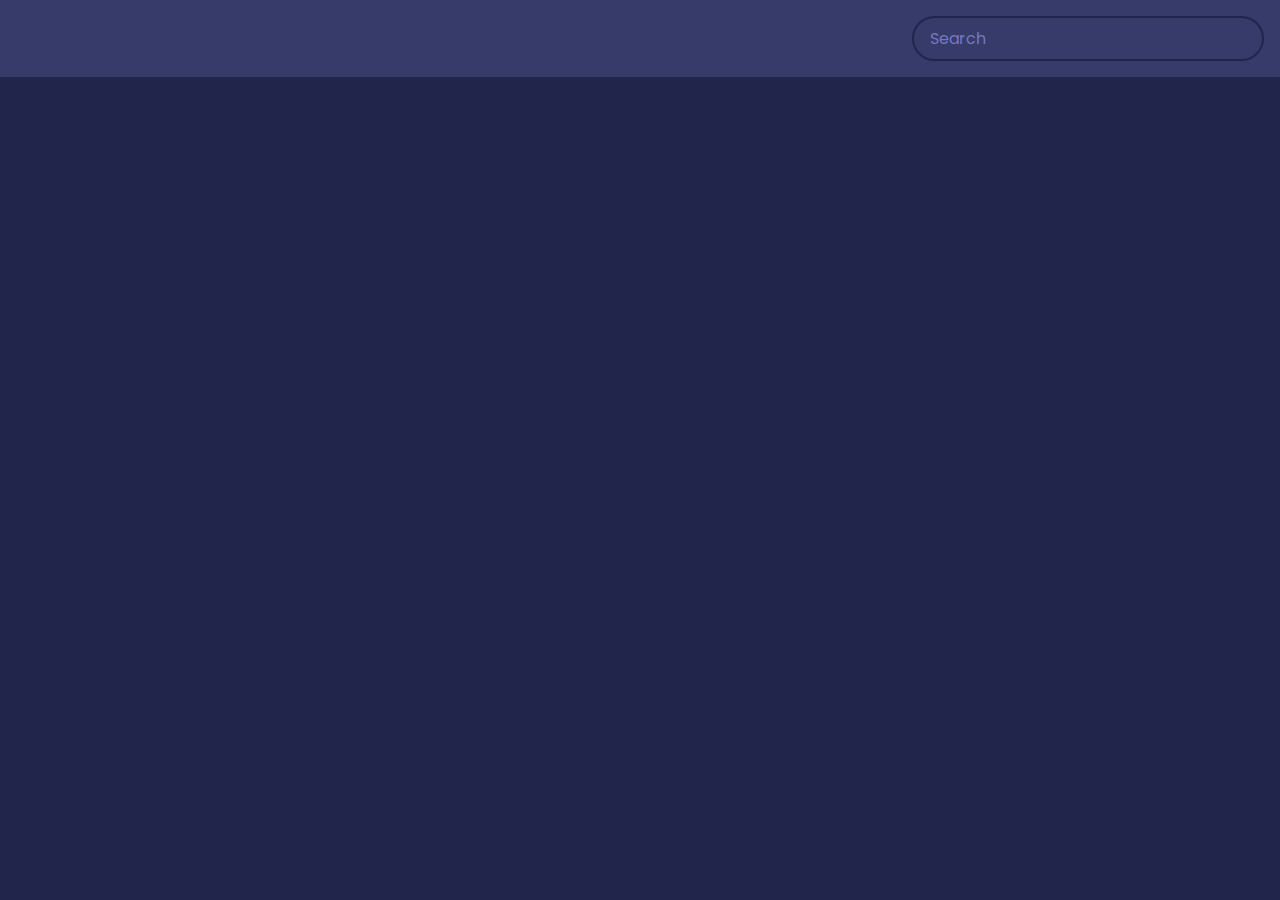
<file: MovieApp/index.html>
<!DOCTYPE html>
<html lang="en">
  <head>
    <meta charset="UTF-8" />
    <meta name="viewport" content="width=device-width, initial-scale=1.0" />
    <link rel="stylesheet" href="style.css" />
    <title>Movie App</title>
  </head>
  <body>
    <header>
      <form id="form">
        <input type="text" id="search" class="search" placeholder="Search" />
      </form>
    </header>

    <main id="main"></main>

    <script src="script.js"></script>
  </body>
</html>
</file>
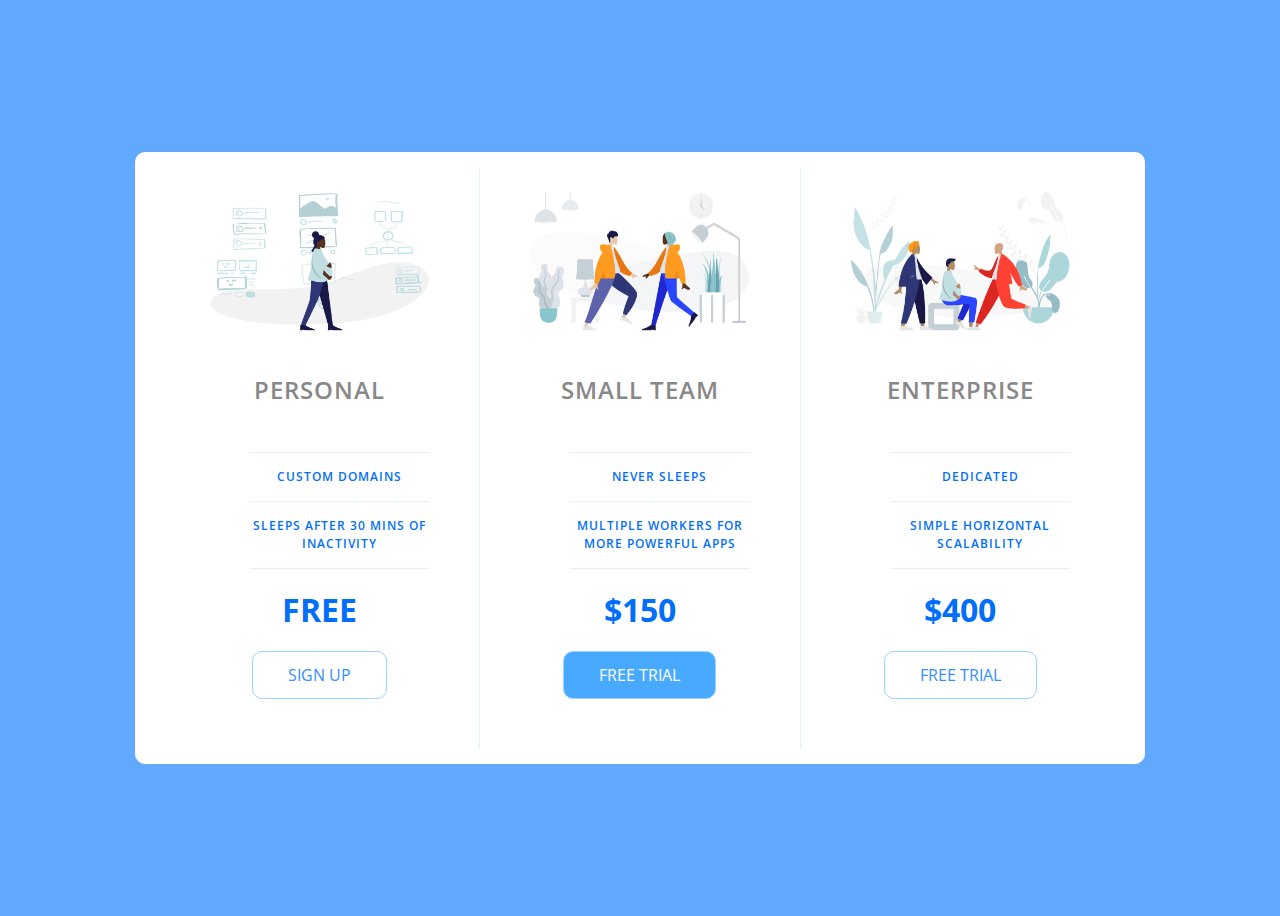
<file: PriceTable/index.html>
<!DOCTYPE html>
<html lang="en">

<head>
    <meta charset="UTF-8">
    <meta name="viewport" content="width=device-width, initial-scale=1.0">
    <title>Price Tiers</title>
    <link rel="stylesheet" href="https://fonts.googleapis.com/css?family=Open+Sans:400,600,700">
    <link rel="stylesheet" href="app.css">
</head>

<body>
    <div class="panel">

        <div class="pricing-plan">
            <img src="icons/icon1.png" alt="" class="pricing-img">
            <h2 class="pricing-header">Personal</h2>
            <ul class="pricing-features">
                <li class="pricing-features-item">Custom domains</li>
                <li class="pricing-features-item">Sleeps after 30 mins of inactivity</li>
            </ul>
            <span class="pricing-price">Free</span>
            <a href="#/" class="pricing-button">Sign up</a>
        </div>

        <div class="pricing-plan">
            <img src="icons/icon2.png" alt="" class="pricing-img">
            <h2 class="pricing-header">Small team</h2>
            <ul class="pricing-features">
                <li class="pricing-features-item">Never sleeps</li>
                <li class="pricing-features-item">Multiple workers for more powerful apps</li>
            </ul>
            <span class="pricing-price">$150</span>
            <a href="#/" class="pricing-button is-featured">Free trial</a>
        </div>

        <div class="pricing-plan">
            <img src="icons/icon3.png" alt="" class="pricing-img">
            <h2 class="pricing-header">Enterprise</h2>
            <ul class="pricing-features">
                <li class="pricing-features-item">Dedicated</li>
                <li class="pricing-features-item">Simple horizontal scalability</li>
            </ul>
            <span class="pricing-price">$400</span>
            <a href="#/" class="pricing-button">Free trial</a>
        </div>

    </div>

</body>

</html>
</file>
<file: MovieApp/style.css>
@import url("https://fonts.googleapis.com/css2?family=Poppins:wght@200;400&display=swap");

:root {
  --primary-color: #22254b;
  --secondary-color: #373b69;
}

* {
  box-sizing: border-box;
}

body {
  background-color: var(--primary-color);
  font-family: "Poppins", sans-serif;
  margin: 0;
}

header {
  padding: 1rem;
  display: flex;
  justify-content: flex-end;
  background-color: var(--secondary-color);
}

.search {
  background-color: transparent;
  border: 2px solid var(--primary-color);
  border-radius: 50px;
  font-family: inherit;
  font-size: 1rem;
  padding: 0.5rem 1rem;
  color: #fff;
}

.search::placeholder {
  color: #7378c5;
}

.search:focus {
  outline: none;
  background-color: var(--primary-color);
}

main {
  display: flex;
  flex-wrap: wrap;
  justify-content: center;
}

.movie {
  width: 300px;
  margin: 1rem;
  background-color: var(--secondary-color);
  box-shadow: 0 4px 5px rgba(0, 0, 0, 0.2);
  position: relative;
  overflow: hidden;
  border-radius: 3px;
}

.movie img {
  width: 100%;
}

.movie-info {
  color: #eee;
  display: flex;
  align-items: center;
  justify-content: space-between;
  gap: 0.2rem;
  padding: 0.5rem 1rem 1rem;
  letter-spacing: 0.5px;
}

.movie-info h3 {
  margin-top: 0;
}

.movie-info span {
  background-color: var(--primary-color);
  padding: 0.25rem 0.5rem;
  border-radius: 3px;
  font-weight: bold;
}

.movie-info span.green {
  color: lightgreen;
}

.movie-info span.orange {
  color: orange;
}

.movie-info span.red {
  color: red;
}

.overview {
  background-color: #fff;
  padding: 2rem;
  position: absolute;
  left: 0;
  bottom: 0;
  right: 0;
  max-height: 100%;
  transform: translateY(101%);
  overflow-y: auto;
  transition: transform 0.3s ease-in;
}

.movie:hover .overview {
  transform: translateY(0);
}
</file>
<file: PriceTable/app.css>
body {
	line-height: 1;
}
ol, ul {
	list-style: none;
}
blockquote, q {
	quotes: none;
}
blockquote:before, blockquote:after,
q:before, q:after {
	content: '';
	content: none;
}
table {
	border-collapse: collapse;
	border-spacing: 0;
}

html {
  box-sizing: border-box;
  font-family: 'Open Sans', sans-serif;
}

body {
  background-color: #60a9ff;
  display: flex;
  justify-content: center;
  align-items: center;
  min-height: 100vh;
}

.panel {
  background-color: white;
  border-radius: 10px;
  padding: 15px 25px;
  width: 100%;
  max-width: 960px;
  display: flex;
  flex-direction: column;
  text-align: center;
  text-transform: uppercase;
}

.pricing-plan {
  border-bottom: 1px solid #e1f1ff;
}
.pricing-plan:last-child {
  border-bottom: none;
}

.pricing-img {
  margin-bottom: 25px;
  max-width: 100%;
}

.pricing-header {
  color: #888;
  font-weight: 600;
  letter-spacing: 1px;
}

.pricing-features {
  margin: 50px 0 25px;
  color: #016ff9;
}

.pricing-features-item {
  font-weight: 600;
  letter-spacing: 1px;
  font-size: 12px;
  line-height: 1.5;
  padding: 15px 0;
  border-top: 1px solid #e1f1ff;
}

.pricing-features-item:last-child{
  border-bottom: 1px solid #e1f1ff;
}

.pricing-price {
  color: #016ff9; 
  display: block;
  font-size: 32px;
  font-weight: 700;
}

.pricing-button {
  border: 1px solid #9dd1ff;
  border-radius: 10px;
  color: #348efe;
  display: inline-block;
  padding: 15px 35px;
  text-decoration: none;
  margin: 25px 0;
  transition: background-color 200ms ease-in-out;
}

.pricing-button:hover, .pricing-button:focus {
  background-color: #e1f1ff;
}

.pricing-button.is-featured {
  background-color: #48aaff;
  color: white;
}

.pricing-button.is-featured:hover, .pricing-button.is-featured:focus{
  background-color: #269aff;
  color: white;
}


@media (min-width: 900px){
  .panel {
    flex-direction: row;
  }
  .pricing-plan {
    border-bottom: none;
    border-right: 1px solid #e1f1ff;
    padding: 25px 50px;
  }
  .pricing-plan:last-child {
    border-right: none;
  }
}
</file>
